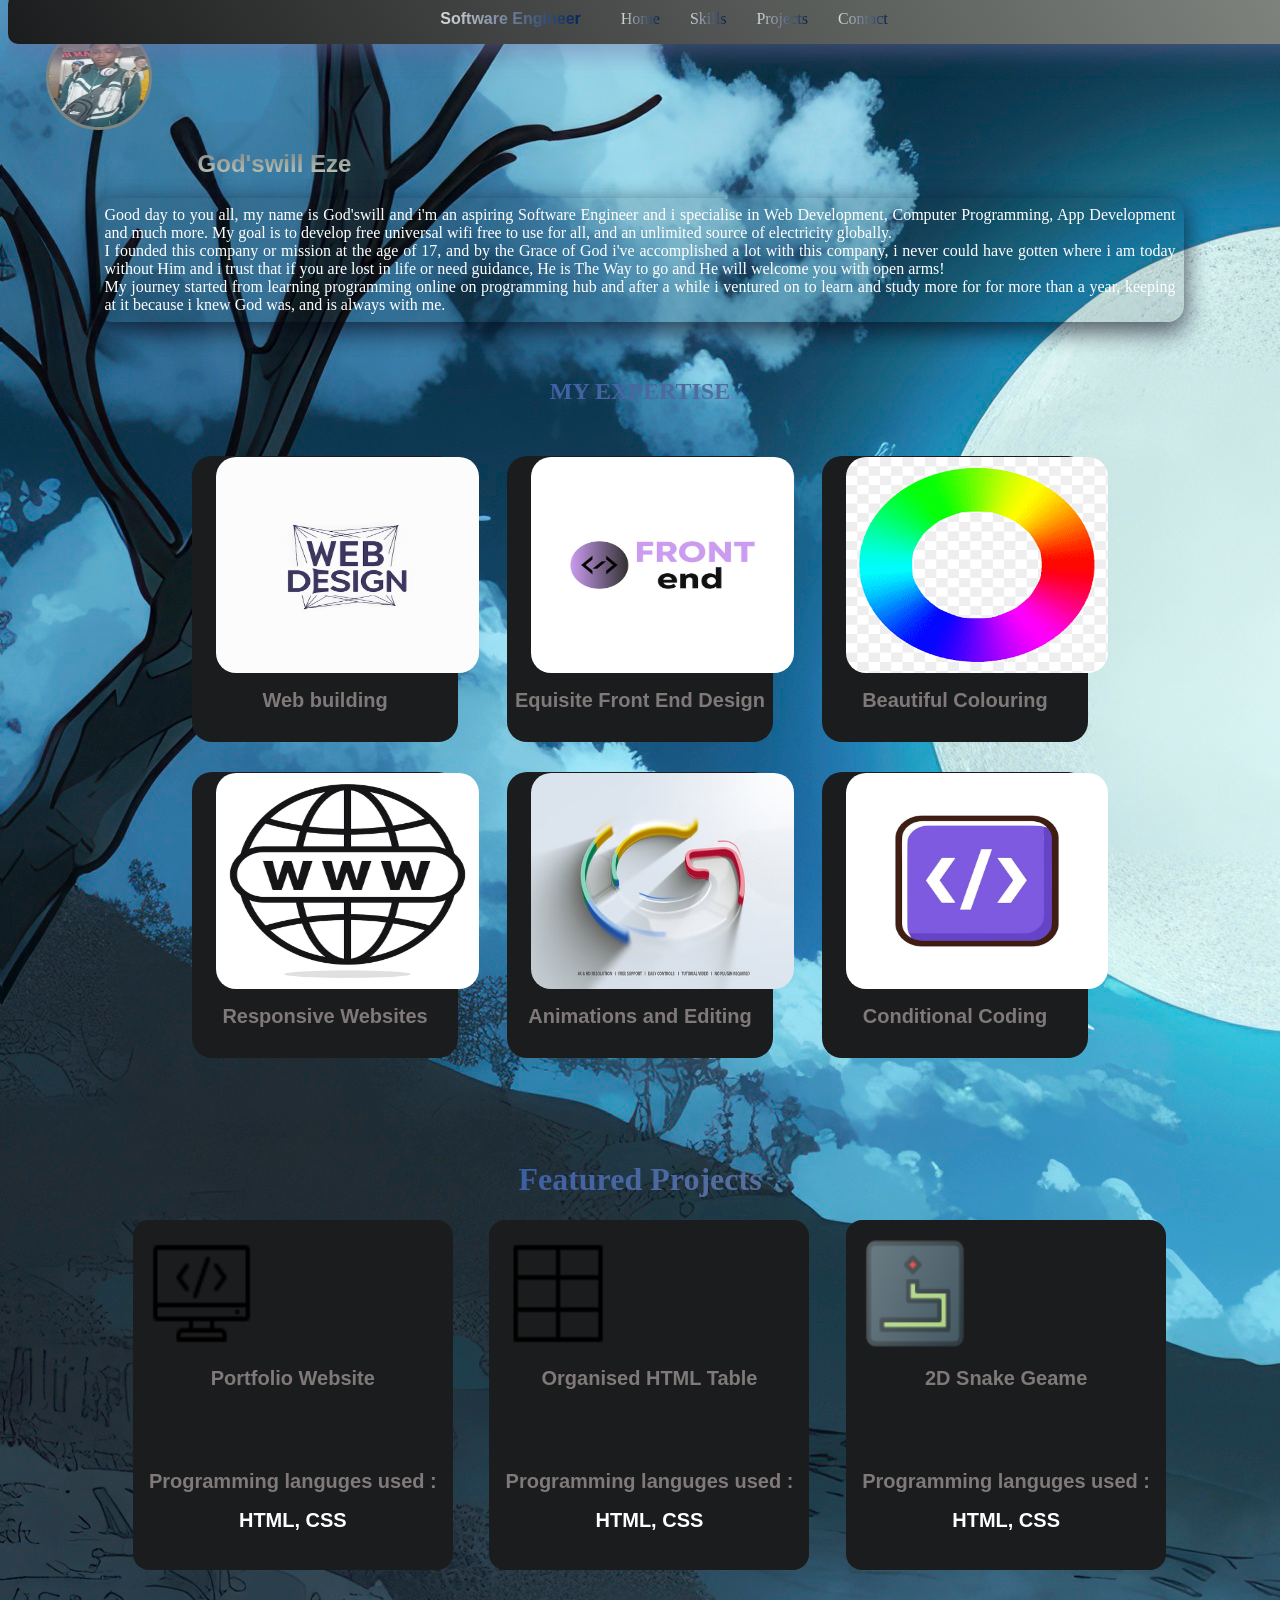
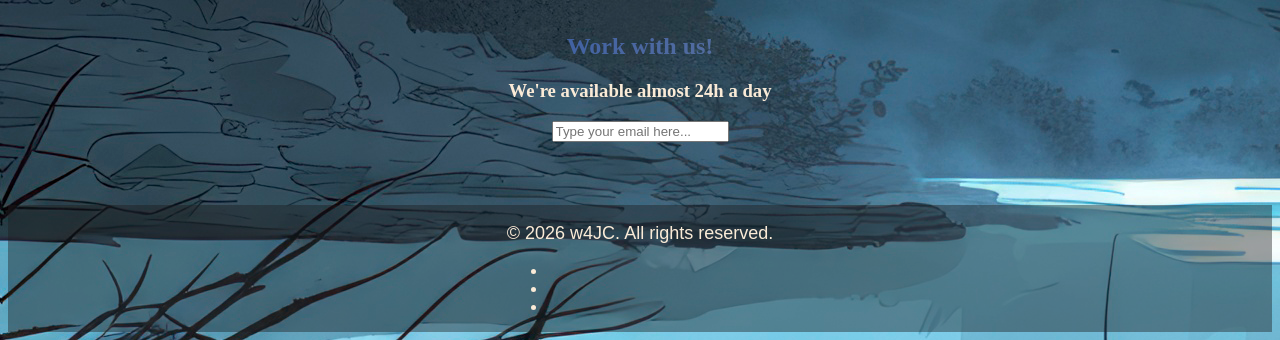
<file: index.html>
<!DOCTYPE html>
<html>
    <head>
        <title>Godswill Page</title>
        <link rel="stylesheet" href="./css/style.css"/>
        <meta name="viewport" content="width=device-width,height=device-height,initial-scale=1">
    </head>
    <body class="bgimage">
        <nav>
            <div class="top_bar">
                <div class="proffession">
                    Software Engineer
                </div>
                <ul class="nav_options">
                <li><a id="home" href="#homepg">Home</a></li>
                <li><a id="skills" href="#skillset">Skills</a></li>
                <li><a id="projects" href="#projectss">Projects</a></li>
            <li><a id="contact" href="#workwus">Contact</a></li>
            </ul>
            </div>    
        </nav>
        <section id="homepg">
        <img id="me" src="./resources/images/me.jpg" alt="height="100px" width="100px"/>
        <h2 class="abt_heading">God'swill Eze</h2>
        <div id="abt_me_div" class="abt_me"> Good day to you all, my name is God'swill and i'm an aspiring Software Engineer and i specialise in Web Development, Computer Programming, App Development and much more. My goal is to develop free universal wifi free to use for all, and an unlimited source of electricity globally.
            <br> I founded this company or mission at the age of 17, and by the Grace of God i've accomplished a lot with this company, i never could have gotten where i am today without Him and i trust that if you are lost in life or need guidance, He is The Way to go and He will welcome you with open arms!
            <br> My journey started from learning programming online on programming hub and after a while i ventured on to learn and study more for for more than a year, keeping at it because i knew God was, and is always with me.
        </div>
        </section>
        <section id="skillset">
            <div id="expertise" h1>MY EXPERTISE</div>
            <div class="flexcon">
            <div id="web" class="expert"><img class="web_luffy" src="./resources/images/wd.jpg" alt="height ="10vh" width="10vh">Web building</div>
            <div id="design" class="expert"><img class="web_luffy" src="./resources/images/fr.jpg" alt="height ="10vh" width="10vh">Equisite Front End Design</div> 
            <div id="colours" class="expert"><img class="web_luffy" src="./resources/images/cl.png" alt="height ="10vh" width="10vh">Beautiful Colouring</div>
            <div class="break"></div> 
            <div id="responsiveness" class="expert"><img class="web_luffy" src="./resources/images/webd.jpg" alt="height ="10vh" width="10vh">Responsive Websites</div>
            <div id="animating" class="expert"><img class="web_luffy" src="./resources/images/anim.jpg" alt="height ="10vh" width="10vh">Animations and Editing</div>
            <div id="conditions" class="expert"><img class="web_luffy" src="./resources/images/code.jpg" alt="height ="10vh" width="10vh">Conditional Coding</div>
            </div>
        </section>
        <h1 id="feat">Featured Projects</h1>     
        <div></div>
        <section id="projectss">
            <div class="prod"><img class="imagez" src="./resources/images/download.png" alt="height= 20px" width="20px">Portfolio Website <div class="langs"> Programming languges used :</div><div class="contentsprod">HTML, CSS</div> </div>
            <div class="prod"><img class="imagez" src="./resources/images/download (1).png" alt="height= 20px" width="20px">Organised HTML Table <div class="langs"> Programming languges used :</div><div class="contentsprod">HTML, CSS</div></div>
            <div class="prod"><img class="imagez" src="./resources/images/download (2).png" alt="height= 20px" width="20px"> 2D Snake Geame <div class="langs"> Programming languges used :</div><div class="contentsprod">HTML, CSS</div></div>
        </section>
        <section id="workwus">
            <div><h1 class="workwius">Work with us!</h1></div>
            <h3 class="capt">We're available almost 24h a day</h3>
            <div class="textbox"><input type="text" placeholder="Type your email here..."></div>
        </section>
        <footer class="site_footer">
        <div class="footer_content">
            <p>&copy; <span id="year">2026</span> w4JC. All rights reserved.</p>
            <ul class="footer-links">
                <li><a>Hi</a></li>
                <li><a>Hi</a></li>
                <li><a>Hi</a></li>
            </ul>
        </div>
        </footer>
    </body>
</html>
</file>
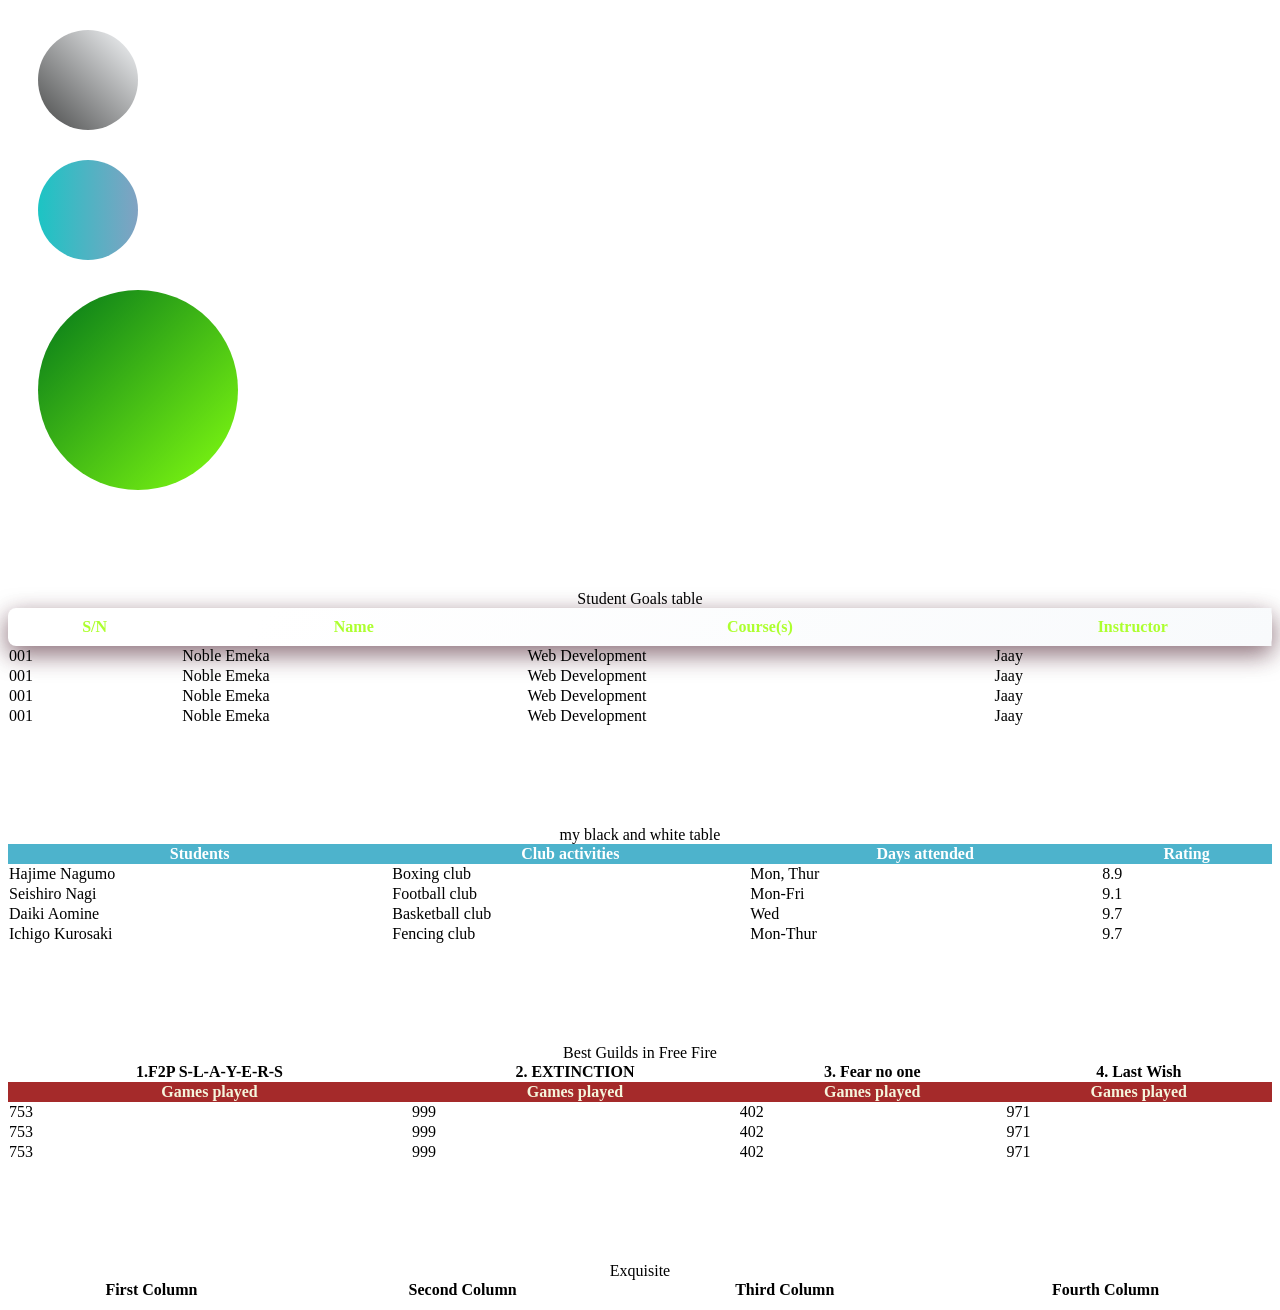
<file: playground/playground.html>
<!DOCTYPE html>
<html>
    <head>
        <title>
            Playground
        </title>
        <link rel="stylesheet" href="./playground/playground.css"/>
    </head>
    <body>
        <div class="circle"></div>
        <div class="circle_2"></div>
        <div class="circle_3"></div>
        <div class="circle_4"></div>
        <div class="circle_5"></div>
        <div class="circle_6"></div>
        <div class="circle_7"></div>
        <div class="circle_8"></div>
        <table id="student_table">
            <caption>Student Goals table</caption>
            <thead id="student_table_head">
                <tr class="student_table_head_row">
                    <th class="student_table_head_row_cell" scope="col">
                    S/N</th>
                    <th scope="col">
                    Name
                    </th>
                    <th scope="col">
                        Course(s)
                    </th>
                    <th scope="col">
                        Instructor
                    </th>
                </tr>
            </thead>
            <tbody>
                <tr > 
                    <td>001</td>
                    <td>Noble Emeka</td>
                    <td>Web Development</td>
                    <td>Jaay</td>
                </tr>

                <tr>
                    <td>001</td>
                    <td>Noble Emeka</td>
                    <td>Web Development</td>
                    <td>Jaay</td>
                </tr>

                <tr>
                     <td>001</td>
                        <td>Noble Emeka</td>
                        <td>Web Development</td>
                        <td>Jaay</td>
                </tr>

                <tr>
                     <td>001</td>
                        <td>Noble Emeka</td>
                        <td>Web Development</td>
                        <td>Jaay</td>
                </tr>
            </tbody>
        </table>
        <table id="my_table">
            <caption>my black and white table</caption>
            <thead>
                <tr>
                    <th scope="col" class="bla">Students</th>
                    <th scope="col" class="bla">Club activities</th>
                    <th scope="col" class="bla">Days attended</th>
                    <th scope="col" class="bla">Rating</th>
                </tr>         
            </thead>
            <tbody id="table_body">
                <tr>
                    <td >Hajime Nagumo</td>
                    <td>Boxing club</td>
                    <td>Mon, Thur</td>
                    <td>8.9</td>
                </tr>
                <tr>
                    <td>Seishiro Nagi</td>
                    <td>Football club</td>
                    <td>Mon-Fri</td>
                    <td>9.1</td>
                </tr>

                <tr>
                    <td>Daiki Aomine</td>
                    <td>Basketball club</td>
                    <td>Wed</td>
                    <td>9.7</td>
                </tr>
                <tr>
                    <td>Ichigo Kurosaki</td>
                    <td>Fencing club</td>
                    <td>Mon-Thur</td>
                    <td>9.7</td>
                </tr>
            </tbody>
        </table>
        <table id="table_no.3">
            <caption>Best Guilds in Free Fire</caption>
            <thead>
                <tr>
                    <th scope="col">
                        1.F2P S-L-A-Y-E-R-S
                    </th>
                    <th scope="col">
                        2. EXTINCTION
                    </th>
                    <th scope="col">
                        3. Fear no one
                    </th>
                    <th scope="col">
                        4. Last Wish
                    </th>
                </tr>
                <tr class="games_played">
                    <th scope="col">
                        Games played
                    </th>
                    <th scope="col">
                        Games played
                    </th>
                    <th scope="col">
                        Games played
                    </th>
                    <th scope="col">
                        Games played
                    </th>
                </tr>    
            </thead>
            <tbody class="ff_table_body">
                <tr>
                <td>753</td>
                <td>999</td>
                <td>402</td>
                <td>971</td>
                </tr>
                <tr>
                <td>753</td>
                <td>999</td>
                <td>402</td>
                <td>971</td>
                </tr>
                <tr>
                <td>753</td>
                <td>999</td>
                <td>402</td>
                <td>971</td>
                </tr>
            </tbody>
        </table>
        <table id="table_no.4">
            <caption>Exquisite</caption>
            <thead>
                <tr>
                    <th scope="col">
                        First Column
                    </th>
                    <th scope="col">
                        Second Column
                    </th>
                    <th scope="col">
                        Third Column
                    </th>
                    <th scope="col">
                        Fourth Column
                    </th>
                </tr>
            </thead>
            <tbody>
                <tr>
                    <td>
                    </td>
                </tr>
            </tbody>
        </table>
    </body>
</html>
</file>
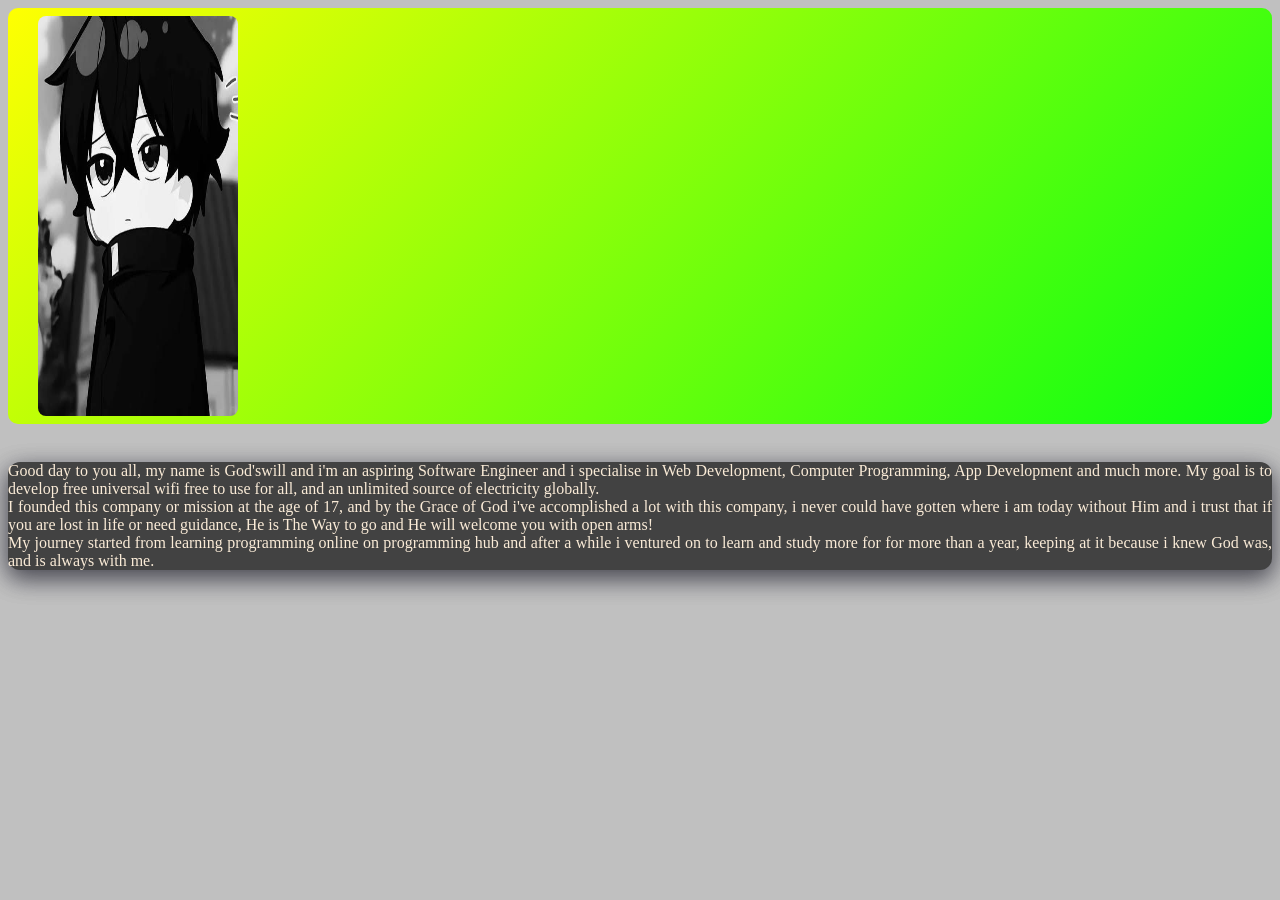
<file: playground/playground2.html>
<!DOCTYPE html>
<html>
    <head>
        <title>
            playground 2
        </title>
        <link rel="stylesheet" href="./playground/playground2.css">
    </head>
    <body>
        <div class="container"><div><img class="hi" src="./play_images/images (6).jpg" alt="height= 200px" width="200px"></div></div>
        <div class="writeup">Good day to you all, my name is God'swill and i'm an aspiring Software Engineer and i specialise in Web Development, Computer Programming, App Development and much more. My goal is to develop free universal wifi free to use for all, and an unlimited source of electricity globally.
            <br> I founded this company or mission at the age of 17, and by the Grace of God i've accomplished a lot with this company, i never could have gotten where i am today without Him and i trust that if you are lost in life or need guidance, He is The Way to go and He will welcome you with open arms!
            <br> My journey started from learning programming online on programming hub and after a while i ventured on to learn and study more for for more than a year, keeping at it because i knew God was, and is always with me.
        </div>
    </body>
</html>
</file>
<file: css/style.css>
body{
    background: linear-gradient(135deg, #1b1c1d, #01255a);
    background: url("../resources/images/anime-moon-landscape.jpg");
    background: -webkit-image-set("../resources/images/anime-moon-landscape.jpg");
}
.bgimage {
    
}
@media screen and (min-width: 320px) and (max-width:1280px) {
    P {
        font-family: 'Franklin Gothic Medium', 'Arial Narrow', Arial, sans-serif;            font-size: large;
    }
}  
nav{
    background: linear-gradient(240deg, #818681, #1b1c1d );
    display: flex;
    width: 100%;
    position: fixed;
    margin-top: -30px;
    padding-left: 16px;
    padding-right: 16px;
    border-radius: 10px;
    box-shadow: 0 8px 24px rgba(155, 151, 151, 0.4),
                0 8px 24px rgba(5, 2, 199, 0.2);        
}
.top_bar {
    display: flex;
    justify-content: space-between;
    align-items: center;
    margin: auto;    
}
.nav_options {
    display: flex;
    list-style: none;
    gap: 30px;
}
.proffession {
    font-family: 'Franklin Gothic Medium', 'Arial Narrow', Arial, sans-serif;
    font-style: normal;
    font-size: medium;
    font-weight: bold;
    color: transparent;
    background: linear-gradient(90deg, #fdfdfdd0, #002358);
    background-clip: text;

    display: flex;
    align-items: center;
    justify-content: center;
}
.proffession:hover {
    animation: navigation 5.5s infinite;
}
.nav_options { 
    display: flex;
    list-style: none;
    gap: 30px;
    
}
.nav_options li {
     color: transparent;
    background: linear-gradient(90deg, #fdfdfdd0, #001c46);
    background-clip: text;
}
#me{
    height: 100px;
    width: 100px;
    border-radius: 75px;
    border-style: solid;
    border-color: #818681;
    padding: 0px;
    margin-top: 24px;
    margin-left: 3%;
    justify-self: left;
    display: flex;
    transition: 0.5s;
    background-color: #807979;
}
#me:hover{
    box-shadow: 
       0 8px 24px rgba(112, 116, 111, 0.897),
       0 8px 24px rgba(67, 68, 66, 0.63);
       transform: scale(1.1);
}
.abt_heading{
    justify-content: left;
    display: flex;
    font-family: Arial, Helvetica, sans-serif;
    font-style: bold;
    background: linear-gradient(360deg, #c1ccc1, #818681);
    background-clip: text;
    color: transparent;
    margin-left : 15%;
}
.abt_me{
    color: white;
    background-color: rgba(0%, 0%, 0%, 10%);
    display: block;
    text-align: justify;
    border-radius: 16px;
    box-shadow: 0 8px 24px rgba(0%, 0%, 0%, 0.4),
                0 8px 24px rgba(11, 11, 44, 0.4) ;
    margin-left: 7%;
    margin-right: 7%;
    padding: 20px;
}
.table {
    border-color: black;
    border: 3px;
}
.tb{
    border-color: burlywood;
    border: 1px;
}
#expertise {
    font-family: 'Times New Roman', Times, serif;
    font-weight: bold;
    font-size: x-large;
    text-align: center;
    display: flex;
    justify-content: center;
    
    color: grey;
    color: transparent;
    background: linear-gradient(135deg, #013aac, #939496);
    background-clip: text;
    
    padding: 16px;
    border-radius: 20px;
    margin: 20px;
    margin-top: 40px;
    
    transition: 0.5s;
}   
#expertise:hover {
      box-shadow: 
       0 8px 24px rgba(134, 127, 130, 0.5),
       0 8px 24px rgba(133, 128, 130, 0.2);
} 
#abt_me_div {
    padding: 8px;
}
.expert {
    background-color: #1b1c1d;
    color: #807979;


    padding: 8px;
    border: 20px, 20px;
    border-radius: 20px;
    
    margin: 15px;
    height: 300px;
    width: 300px;
    
    
    font-size: 20px;
    font-family: Arial, Helvetica, sans-serif;
    font-style: bold;
    font-weight: bolder;
    text-align: center;

    transition: 0.3s;
}
.expert:hover {
    box-shadow: 
       0 8px 24px rgba(134, 127, 130, 0.5),
       0 8px 24px rgba(133, 128, 130, 0.2);
    transform: scale(1.1);   
}
.flexcon {
    display: flex;
    flex-wrap: wrap;
    flex-direction: row;
    gap: 1.5%;   
    align-content: center;
    justify-content: center; 
}
.break {
    flex-basis: 100%;
    height: 0;
}
#web {
    width: 250px;
    height: 270px;
}
#design {
    width: 250px;
    height: 270px;
}
#colours {
    width: 250px;
    height: 270px;
}
#responsiveness {
    width: 250px;
    height: 270px;
}
#animating {
    width: 250px;
    height: 270px;
}
#conditions {
    width: 250px;
    height: 270px;
}
.web_luffy {
    align-items: center;
    align-self: center;
    justify-content: center;
    justify-self: center;
    display: flex;
    
    margin-top: -9%;
    padding: 16px;
    
    height: 80%;
    width: 105%;
    border: transparent;
    border-radius: 36px;
}
a {
    color: transparent;
    transition: 0.5s;
}
a:hover {
    animation: navigation 5.5s infinite;
}
@keyframes navigation {
    25% {
        box-shadow: 
       0 8px 24px rgba(134, 127, 130, 0.5),
       0 8px 24px rgba(133, 128, 130, 0.2);
    }
    25% {
        box-shadow: 
       0 8px 24px rgba(254, 255, 255, 0.637),
       0 8px 24px rgba(0, 1, 87, 0.2);
    }
    25% {
        box-shadow: 
       0 8px 24px rgba(255, 255, 255, 0.767),
       0 8px 24px rgba(15, 0, 97, 0.486);
    }
    25% {
        box-shadow: 
       0 8px 24px rgba(255, 254, 255, 0.842),
       0 8px 24px rgba(3, 24, 148, 0.712);
    }
}
#feat {
    color: transparent;
    background: linear-gradient(135deg, #013aac, #939496);
    background-clip: text;

    text-align: center;

    margin-top: 7%;
}
.prod {
    height: 350px;
    width: 320px;
    border-radius: 16px;
    background-color: #1b1c1d;

    color: #807979;
    font-family: Arial, Helvetica, sans-serif;
    font-style: bold;
    font-weight: bold;
    font-size: 20px;

    text-align: center;
    margin-left: 1.5%;

    transition: 0.5s;
}
#projectss{
    display: flex;
    align-items: center;
    justify-content: center;
    gap: 1.4%;
}
.prod:hover {
    box-shadow: 
       0 8px 24px rgba(134, 127, 130, 0.5),
       0 8px 24px rgba(133, 128, 130, 0.2);
    transform: scale(1.1);
}
.imagez {
    align-items: center;
    align-self: center;
    justify-content: center;
    justify-self: center;
    display: flex;
    
    margin-right: 1.8vh;
    padding: 16px;
    
    height: 33%;
    width: 33%;
}
.workwius {
    color: transparent;
    background: linear-gradient(135deg, #013aac, #939496);
    background-clip: text;

    display: flex;
    align-items: center;
    justify-content: center;

    margin-top: 5%;
}
.capt {
    text-align: center;
    color: antiquewhite;
}
.langs {
    margin-top: 25%;
}
.contentsprod {
    margin-top: 5%;
    color: white;
    text-align: center;
}
.textbox {
    display: flex;
    align-self: center;
    justify-content: center;
}
.site_footer {
    margin-top: 5%;
    background-color: #1b1c1d6b;
    display: flex;
    align-content: center;
    align-items: center;
    justify-content: center;
}
.footer_content {
    color: antiquewhite ;
}
#year {
    gap: 10px;
}
</file>
<file: playground/playground/playground.css>
table {
     border-collapse: collapse;
     width: 100%;
 }

 .student_table_head_row {
    color: greenyellow;
    padding: 0px;

    background: linear-gradient(135deg, 
    #FFFFFF 20%, #F8FAFC);
    box-shadow: 
       0 8px 24px rgba(70, 24, 40, 0.5),
       0 8px 24px rgba(70, 24, 40, 0.2);

    border-radius: 8px;
    border: 16px;
    }
 .student_table_head_row_cell {
    padding: 10px;
    border-radius: 40px;
    border: 1px;
 }

 table {
     border-collapse: collapse;
     width: 100%;
     padding: 4px;
     margin-top: 100px;
 }
 /*th, td {
     border: 1px;
     border-color: black;
     border-style: solid;
     padding: 8px, 10px;
 }*/
 .bla {
     color: white;
     background-color: rgb(30%, 70%, 80%);
 }
 .green {
     background-color: green;
     color: greenyellow;
 }
 .games_played {
    background-color: brown;
    color: beige;
 }
 .ff_table_body {
    border: none;
    padding: 10px;
    margin-top: 16px;
 }
 .circles {
    border-radius: 50px;
    height: 100px;
    width: 100px;
 }
  #character_1 {
   display: block;
   width: 200px;
   height: 200px;
   background-color: #484949;
   padding: 15px;
   display: flex;
   justify-content: center;
   align-items: center;
   box-sizing: border-box;
 }
 #char_1 {
    object-fit: cover;
     box-shadow: 
       0 8px 24px rgba(30, 29, 31, 0.5),
       0 8px 24px rgba(166, 184, 206, 0.541);
 }
 #character_2 {
    background: -moz-radial-gradient(90deg,#00000083, #484949);

    box-shadow: 
       0 8px 24px rgba(9, 0, 88, 0.5),
       0 8px 24px rgba(33, 69, 109, 0.541);

 }
 #character_3 {
    background: -moz-radial-gradient(135deg,#00000083, #484949);

    box-shadow: 
       0 8px 24px rgba(70, 24, 40, 0.5),
       0 8px 24px rgba(70, 24, 40, 0.2);

 }
 #character_4 {
    background: -moz-radial-gradient(180deg,#00000083, #484949);

    box-shadow: 
       0 8px 24px rgba(70, 24, 40, 0.5),
       0 8px 24px rgba(70, 24, 40, 0.2);

 }
 #character_5 {
    background: -moz-radial-gradient(225deg,#00000083, #484949);

    box-shadow: 
       0 8px 24px rgba(70, 24, 40, 0.5),
       0 8px 24px rgba(70, 24, 40, 0.2);

 }
 #character_6 {
    background: -moz-radial-gradient(270deg,#00000083, #484949);

    box-shadow: 
       0 8px 24px rgba(70, 24, 40, 0.5),
       0 8px 24px rgba(70, 24, 40, 0.2);

 }
 #character_7 {
    background: -moz-radial-gradient(315deg,#00000083, #484949);

    box-shadow: 
       0 8px 24px rgba(70, 24, 40, 0.5),
       0 8px 24px rgba(70, 24, 40, 0.2);

 }
 #character_8 {
    background: -moz-radial-gradient(360deg,#00000083, #484949);

    box-shadow: 
       0 8px 24px rgba(70, 24, 40, 0.5),
       0 8px 24px rgba(70, 24, 40, 0.2);

 }
 /*body {
   display: flex;
   justify-content: center;
   align-items: center;
   height: 100vh;
 }*/
 .circle {
   width: 100px;
   height: 100px;
   border-radius: 50px;
   display: flex;
   background-color: #484949;
   background: linear-gradient(45deg, #484949, #F8FAFC);
   transition: 0.5s; 
   margin: 30px;
 }
 .circle:hover {
  box-shadow: 
       0 8px 24px rgba(70, 24, 40, 0.5),
       0 8px 24px rgba(70, 24, 40, 0.2);
   transform: scale(1.1);
 }
 .circle_2 {
   width: 100px;
   height: 100px;
   border-radius: 50px;
   display: flex;
   background-color: #0ecfcf;
   background: linear-gradient(90deg, #1cc4c4, #81a2c2);
   transition: 0.5s; 
   margin: 30px;
 }
 .circle_2:hover {
  box-shadow: 
       0 8px 24px rgba(158, 194, 235, 0.5),
       0 8px 24px rgba(105, 113, 226, 0.63);
 }
 .circle_3 {
   width: 200px;
   height: 200px;
   border-radius: 100px;
   display: flex;
   background-color: #0bc21a;
   background: linear-gradient(135deg, #01751a, #84ff11);
   transition: 0.5s; 
   margin: 30px;
   animation: blue_circle_animation 5s infinite ;
 }
/* .circle_3:hover {
  box-shadow: 
       0 8px 24px rgba(34, 114, 2, 0.897),
       0 8px 24px rgba(46, 255, 4, 0.63);
   transform: rotateY('180deg');
 }*/
 @keyframes blue_circle_animation {
   10% {
      box-shadow: 
       0 8px 24px rgba(34, 114, 2, 0.897);
   }
   25% {
      box-shadow: 
       0 8px 24px rgba(34, 114, 2, 0.897);
   }
   50% {
      box-shadow: 
       0 8px 24px rgba(46, 255, 4, 0.53);
   }
   65% {
      box-shadow: 
       0 8px 24px rgba(46, 255, 4, 0.63);
   }
   75% {
      box-shadow: 
       0 8px 24px rgba(46, 255, 4, 0.73);
   }
   100% {
      box-shadow: 
       0 8px 24px rgba(46, 255, 4, 0.83);
   }
 }
</file>
<file: playground/playground/playground2.css>
body{
    background-color: silver;
}
.container {
    border-radius: 10px;
    background: linear-gradient(135deg, rgb(255, 255, 2), #06ff13);
    display: flex;
    margin: auto;
}
.hi {
    align-items: center;
    justify-content: center;
    display: flex;
    margin-left: 10%;
    margin-right: 10%;
    border-radius: 16px;
    padding: 8px;
    height: 200px;
    height: 400px;
}
.writeup {
    background-color: #424242;
    color: antiquewhite;
    display: block;
    text-align: justify;
    border-radius: 12px;
    box-shadow: 0 8px 24px rgba(0%, 0%, 0%, 0.4),
                0 8px 24px rgba(11, 11, 44, 0.4);
    margin-top: 3%;              
}
</file>
